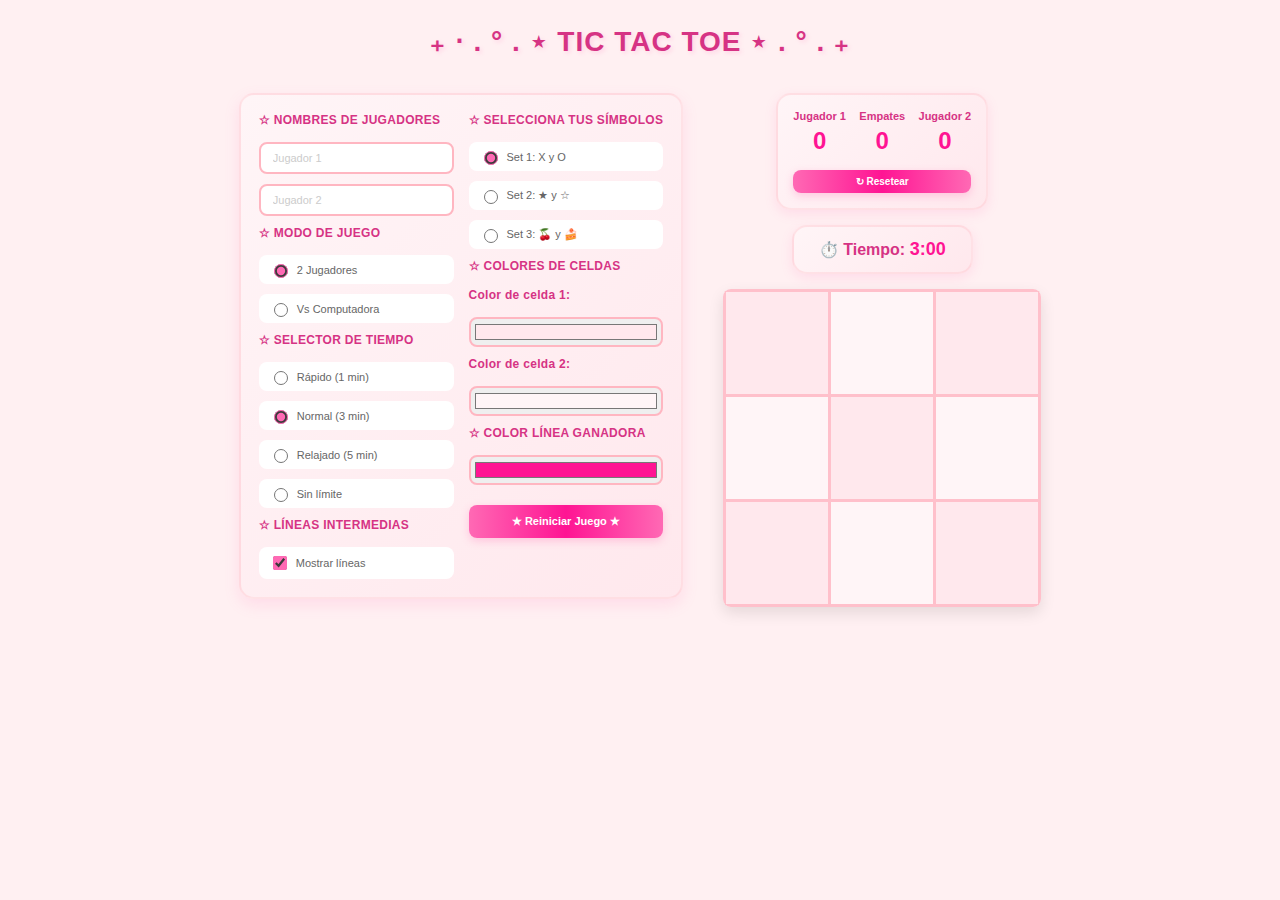
<file: index.html>
<!DOCTYPE html>
<html lang="es">

<head>
    <meta charset="UTF-8">
    <meta name="viewport" content="width=device-width, initial-scale=1.0">
    <title>Tic Tac Toe - lani ☆</title>
    <link rel="stylesheet" href="./css/styles.css">
    <script src="./js/functions.js" defer></script>
    <link rel="shortcut icon" href="./img/tictactoe.ico" />
</head>

<body>
    <h1>₊ ‧ . ° . ⋆ TIC TAC TOE ⋆ . ° . ₊</h1>

    <div class="container">

        <!-- Panel de opciones -->
        <div class="panel">
            <!-- Columna 1 -->
            <div class="panel-column">
                <p><strong>☆ NOMBRES DE JUGADORES</strong></p>
                <input type="text" id="nombreJugador1" placeholder="Jugador 1" maxlength="15" oninput="actualizarNombres()">
                <input type="text" id="nombreJugador2" placeholder="Jugador 2" maxlength="15" oninput="actualizarNombres()">

                <p><strong>☆ MODO DE JUEGO</strong></p>
                <label>
                    <input type="radio" name="modoJuego" value="2jugadores" checked onchange="cambiarModoJuego('2jugadores')">
                    2 Jugadores
                </label>
                <label>
                    <input type="radio" name="modoJuego" value="vsComputadora" onchange="cambiarModoJuego('vsComputadora')">
                    Vs Computadora
                </label>

                <p><strong>☆ SELECTOR DE TIEMPO</strong></p>
                <label>
                    <input type="radio" name="tiempoLimite" value="60" onchange="cambiarTiempoLimite(60)">
                    Rápido (1 min)
                </label>
                <label>
                    <input type="radio" name="tiempoLimite" value="180" checked onchange="cambiarTiempoLimite(180)">
                    Normal (3 min)
                </label>
                <label>
                    <input type="radio" name="tiempoLimite" value="300" onchange="cambiarTiempoLimite(300)">
                    Relajado (5 min)
                </label>
                <label>
                    <input type="radio" name="tiempoLimite" value="0" onchange="cambiarTiempoLimite(0)">
                    Sin límite
                </label>
                <p><strong>☆ LÍNEAS INTERMEDIAS</strong></p>
                <label>
                    <input type="checkbox" id="mostrarLineas" checked onchange="toggleLineas()">
                    Mostrar líneas
                </label>
            </div>

            <!-- Columna 2 -->
            <div class="panel-column">
                <p><strong>☆ SELECCIONA TUS SÍMBOLOS</strong></p>
                <label>
                    <input type="radio" name="imageSet" value="1" checked onchange="cambiarImagenes(1)">
                    Set 1: X y O
                </label>
                <label>
                    <input type="radio" name="imageSet" value="2" onchange="cambiarImagenes(2)">
                    Set 2: ★ y ☆
                </label>
                <label>
                    <input type="radio" name="imageSet" value="3" onchange="cambiarImagenes(3)">
                    Set 3: 🍒 y 🍰
                </label>

                <p><strong>☆ COLORES DE CELDAS</strong></p>
                <p>Color de celda 1:</p>
                <input type="color" id="colorCelda1" value="#ffe8ed" oninput="actualizarColoresCeldas()">
                <p>Color de celda 2:</p>
                <input type="color" id="colorCelda2" value="#fff5f7" oninput="actualizarColoresCeldas()">

                <p><strong>☆ COLOR LÍNEA GANADORA</strong></p>
                <input type="color" id="colorLineaGanadora" value="#ff1493">

                <button onclick="reiniciarJuego()">★ Reiniciar Juego ★</button>
            </div>
        </div>

        <!-- Sección derecha: Timer + Tablero -->
        <div class="board-section">
            <!-- Contador de victorias -->
            <div class="stats-container">
                <div class="stat-item">
                    <span class="stat-label" id="labelJugador1">Jugador 1</span>
                    <span class="stat-value" id="victoriasJ1">0</span>
                </div>
                <div class="stat-item empates">
                    <span class="stat-label">Empates</span>
                    <span class="stat-value" id="empates">0</span>
                </div>
                <div class="stat-item">
                    <span class="stat-label" id="labelJugador2">Jugador 2</span>
                    <span class="stat-value" id="victoriasJ2">0</span>
                </div>
                <button class="btn-reset-stats" onclick="resetearEstadisticas()">↻ Resetear</button>
            </div>

            <!-- Temporizador -->
            <div class="timer-container">
                <p><strong>⏱️ Tiempo:</strong> <span id="timer">3:00</span></p>
            </div>

            <!-- Tablero -->
            <div class="board-container">
                <table class="tablero">
                    <tr>
                        <td onclick="cellClick(this, 0)"></td>
                        <td onclick="cellClick(this, 1)"></td>
                        <td onclick="cellClick(this, 2)"></td>
                    </tr>
                    <tr>
                        <td onclick="cellClick(this, 3)"></td>
                        <td onclick="cellClick(this, 4)"></td>
                        <td onclick="cellClick(this, 5)"></td>
                    </tr>
                    <tr>
                        <td onclick="cellClick(this, 6)"></td>
                        <td onclick="cellClick(this, 7)"></td>
                        <td onclick="cellClick(this, 8)"></td>
                    </tr>
                </table>
                <canvas id="lineCanvas" class="line-canvas"></canvas>
            </div>
        </div>

    </div>

    <!-- Modal de Ganador -->
    <div id="modal-ganador" class="modal-overlay">
        <div class="modal-content">
            <h2 id="mensaje-ganador">¡Ganador! :3</h2>
            <div class="modal-buttons">
                <button onclick="cerrarModal()">Cerrar</button>
                <button onclick="reiniciarDesdeModal()">★ Reiniciar Juego ★</button>
            </div>
        </div>
    </div>

</body>

</html>
</file>
<file: css/styles.css>
/* ═══════════════════════════════════════════════════════
   ESTILOS GENERALES DEL BODY
   ═══════════════════════════════════════════════════════ */

/* Establece margen cero para eliminar espacios predeterminados del navegador */
body {
    margin: 0;
    /* Altura mínima del viewport para ocupar toda la pantalla */
    min-height: 100vh;
    /* Flexbox para centrar contenido vertical y horizontalmente */
    display: flex;
    flex-direction: column;
    justify-content: flex-start;
    align-items: center;
    /* Color de fondo rosa claro suave */
    background-color: rgb(255, 240, 242);
    /* Padding para evitar que el contenido toque los bordes */
    padding: 25px 10px 15px 10px;
    /* Box-sizing para incluir padding en el cálculo del ancho/alto */
    box-sizing: border-box;
    /* Posicionamiento relativo para elementos absolutos internos */
    position: relative;
}

/* ═══════════════════════════════════════════════════════
   TÍTULO PRINCIPAL
   ═══════════════════════════════════════════════════════ */

/* Estilos del encabezado principal */
h1 {
    /* Margen inferior grande para separar del contenido */
    margin: 0 0 35px 0;
    /* Color rosa intenso para el texto */
    color: #d63384;
    /* Fuente sans-serif para legibilidad */
    font-family: 'Arial', sans-serif;
    /* Tamaño de fuente grande para destacar */
    font-size: 28px;
    /* Grosor de fuente bold */
    font-weight: 700;
    /* Alineación centrada */
    text-align: center;
    /* Sombra de texto rosa suave para efecto de profundidad */
    text-shadow: 2px 2px 4px rgba(255, 105, 180, 0.2);
    /* Espaciado entre letras para elegancia */
    letter-spacing: 1px;
}

/* ═══════════════════════════════════════════════════════
   CONTENEDOR DEL TEMPORIZADOR (ENCIMA DEL TABLERO)
   ═══════════════════════════════════════════════════════ */

/* Contenedor del cronómetro posicionado encima del tablero */
.timer-container {
    /* Fondo degradado rosa claro */
    background: linear-gradient(135deg, #fff5f7 0%, #ffe8ed 100%);
    /* Padding interno para espaciado */
    padding: 12px 25px;
    /* Bordes redondeados suaves */
    border-radius: 15px;
    /* Sombra de caja rosa suave */
    box-shadow: 0 4px 12px rgba(255, 105, 180, 0.15);
    /* Borde rosa translúcido */
    border: 2px solid rgba(255, 182, 193, 0.3);
    /* Fuente sans-serif */
    font-family: 'Arial', sans-serif;
    /* Color de texto rosa */
    color: #d63384;
    /* Grosor de fuente semi-bold */
    font-weight: 600;
    /* Tamaño de fuente mediano */
    font-size: 16px;
    /* Centrar el texto */
    text-align: center;
    /* Margen inferior para separar del tablero */
    margin-bottom: 15px;
}

/* Estilos del texto del temporizador */
.timer-container p {
    /* Sin margen */
    margin: 0;
}

/* Estilos del número del temporizador */
.timer-container span {
    /* Grosor de fuente bold */
    font-weight: 700;
    /* Tamaño de fuente más grande */
    font-size: 18px;
    /* Color rosa intenso */
    color: #ff1493;
}

/* ═══════════════════════════════════════════════════════
   CONTENEDOR DE ESTADÍSTICAS (CONTADOR DE VICTORIAS)
   ═══════════════════════════════════════════════════════ */

/* Contenedor de estadísticas de victorias */
.stats-container {
    /* Fondo degradado rosa claro */
    background: linear-gradient(135deg, #fff5f7 0%, #ffe8ed 100%);
    /* Padding interno */
    padding: 15px;
    /* Bordes redondeados */
    border-radius: 15px;
    /* Sombra de caja rosa suave */
    box-shadow: 0 4px 12px rgba(255, 105, 180, 0.15);
    /* Borde rosa translúcido */
    border: 2px solid rgba(255, 182, 193, 0.3);
    /* Margen inferior para separar del timer */
    margin-bottom: 15px;
    /* Disposición grid de 3 columnas */
    display: grid;
    grid-template-columns: 1fr 1fr 1fr;
    /* Espaciado entre columnas */
    gap: 10px;
    /* Fuente sans-serif */
    font-family: 'Arial', sans-serif;
}

/* Item individual de estadística */
.stat-item {
    /* Disposición vertical */
    display: flex;
    flex-direction: column;
    /* Alineación centrada */
    align-items: center;
    /* Espaciado entre elementos */
    gap: 5px;
}

/* Label de la estadística */
.stat-label {
    /* Tamaño de fuente pequeño */
    font-size: 11px;
    /* Color rosa */
    color: #d63384;
    /* Grosor semi-bold */
    font-weight: 600;
    /* Alineación centrada */
    text-align: center;
}

/* Valor de la estadística */
.stat-value {
    /* Tamaño de fuente grande */
    font-size: 24px;
    /* Grosor bold */
    font-weight: 700;
    /* Color rosa intenso */
    color: #ff1493;
}

/* Botón de resetear estadísticas */
.btn-reset-stats {
    /* Ocupar las 3 columnas */
    grid-column: 1 / -1;
    /* Padding reducido */
    padding: 6px 12px;
    /* Tamaño de fuente pequeño */
    font-size: 10px;
    /* Margen superior */
    margin-top: 5px;
    /* Sin margen superior adicional (override del botón general) */
    margin-top: 5px !important;
}

/* ═══════════════════════════════════════════════════════
   CONTENEDOR PRINCIPAL
   ═══════════════════════════════════════════════════════ */

/* Contenedor flex principal que contiene panel y tablero */
.container {
    /* Disposición flex horizontal */
    display: flex;
    /* Espaciado entre elementos hijos */
    gap: 40px;
    /* Ancho máximo para no exceder en pantallas grandes */
    max-width: 900px;
    /* Ancho del 85% del viewport */
    width: 85%;
    /* Centrar contenido horizontalmente */
    justify-content: center;
    /* Alineación centrada vertical */
    align-items: flex-start;
}

/* ═══════════════════════════════════════════════════════
   PANEL DE OPCIONES LATERAL (2 COLUMNAS)
   ═══════════════════════════════════════════════════════ */

/* Panel de controles izquierdo */
.panel {
    /* Disposición en grid de 2 columnas */
    display: grid;
    grid-template-columns: 1fr 1fr;
    /* Espaciado entre columnas */
    gap: 15px;
    /* Fuente sans-serif */
    font-family: 'Arial', sans-serif;
    /* Ancho mínimo para mantener estructura */
    min-width: 380px;
    /* Fondo degradado rosa claro */
    background: linear-gradient(135deg, #fff5f7 0%, #ffe8ed 100%);
    /* Padding interno */
    padding: 18px;
    /* Bordes redondeados */
    border-radius: 15px;
    /* Sombra de caja rosa suave */
    box-shadow: 0 6px 15px rgba(255, 105, 180, 0.15);
    /* Borde rosa translúcido */
    border: 2px solid rgba(255, 182, 193, 0.3);
    /* Altura automática para ajustarse al contenido */
    height: auto;
    /* Altura máxima para mantener proporción */
    max-height: 550px;
    /* Scroll automático si el contenido excede */
    overflow-y: auto;
    /* Alineación del contenido */
    align-content: start;
}

/* Columnas dentro del panel */
.panel-column {
    /* Disposición vertical de elementos */
    display: flex;
    flex-direction: column;
    /* Espaciado entre elementos internos */
    gap: 10px;
}

/* Párrafos dentro del panel */
.panel p {
    /* Margen inferior pequeño */
    margin: 0 0 5px 0;
    /* Color rosa intenso */
    color: #d63384;
    /* Grosor de fuente semi-bold */
    font-weight: 600;
    /* Tamaño de fuente pequeño */
    font-size: 12px;
    /* Espaciado entre letras */
    letter-spacing: 0.3px;
}

/* Labels para radio buttons y checkboxes */
.panel label {
    /* Disposición flex para alinear elementos */
    display: flex;
    align-items: center;
    /* Tamaño de fuente pequeño */
    font-size: 11px;
    /* Espaciado entre checkbox/radio y texto */
    gap: 6px;
    /* Padding interno */
    padding: 6px 10px;
    /* Fondo blanco */
    background-color: white;
    /* Bordes redondeados */
    border-radius: 8px;
    /* Cursor pointer para indicar interactividad */
    cursor: pointer;
    /* Transición suave en hover */
    transition: all 0.3s ease;
    /* Color de texto gris */
    color: #666;
}

/* Efecto hover en labels */
.panel label:hover {
    /* Cambio de color de fondo en hover */
    background-color: #fff0f5;
    /* Desplazamiento horizontal en hover */
    transform: translateX(3px);
}

/* Radio buttons dentro del panel */
.panel input[type="radio"] {
    /* Color de acento rosa */
    accent-color: #ff69b4;
    /* Cursor pointer */
    cursor: pointer;
    /* Ancho del radio button */
    width: 14px;
    /* Alto del radio button */
    height: 14px;
}

/* Checkboxes dentro del panel */
.panel input[type="checkbox"] {
    /* Color de acento rosa */
    accent-color: #ff69b4;
    /* Cursor pointer */
    cursor: pointer;
    /* Ancho del checkbox */
    width: 14px;
    /* Alto del checkbox */
    height: 14px;
}

/* Color pickers dentro del panel */
.panel input[type="color"] {
    /* Ancho completo del contenedor */
    width: 100%;
    /* Altura del selector */
    height: 30px;
    /* Borde rosa claro */
    border: 2px solid #ffb6c1;
    /* Bordes redondeados */
    border-radius: 8px;
    /* Cursor pointer */
    cursor: pointer;
    /* Transición suave en hover */
    transition: transform 0.2s ease;
}

/* Efecto hover en color pickers */
.panel input[type="color"]:hover {
    /* Escala ligeramente mayor en hover */
    transform: scale(1.05);
}

/* Inputs de texto para nombres de jugadores */
.panel input[type="text"] {
    /* Ancho completo del contenedor */
    width: 100%;
    /* Padding interno */
    padding: 8px 12px;
    /* Borde rosa claro */
    border: 2px solid #ffb6c1;
    /* Bordes redondeados */
    border-radius: 8px;
    /* Fuente sans-serif */
    font-family: 'Arial', sans-serif;
    /* Tamaño de fuente */
    font-size: 11px;
    /* Color de texto */
    color: #666;
    /* Transición suave */
    transition: all 0.3s ease;
    /* Box-sizing para incluir padding */
    box-sizing: border-box;
}

/* Efecto focus en inputs de texto */
.panel input[type="text"]:focus {
    /* Borde rosa intenso al hacer focus */
    border-color: #ff69b4;
    /* Outline ninguno para evitar el predeterminado del navegador */
    outline: none;
    /* Sombra rosa suave */
    box-shadow: 0 0 0 3px rgba(255, 105, 180, 0.1);
}

/* Placeholder de inputs de texto */
.panel input[type="text"]::placeholder {
    /* Color gris claro para placeholder */
    color: #ccc;
}

/* ═══════════════════════════════════════════════════════
   CONTENEDOR DEL TABLERO
   ═══════════════════════════════════════════════════════ */

/* Contenedor derecho que agrupa timer y tablero */
.board-section {
    /* Disposición vertical */
    display: flex;
    flex-direction: column;
    /* Alineación centrada */
    align-items: center;
}

/* Contenedor del tablero y canvas de línea */
.board-container {
    /* Posicionamiento relativo para canvas absoluto */
    position: relative;
    /* Inline-block para ajustar al contenido */
    display: inline-block;
}

/* ═══════════════════════════════════════════════════════
   TABLERO DE JUEGO
   ═══════════════════════════════════════════════════════ */

/* Tabla del tablero de Tic Tac Toe */
.tablero {
    /* Colapsar bordes para evitar espacios dobles */
    border-collapse: collapse;
    /* Sombra de caja sutil */
    box-shadow: 0 6px 15px rgba(0, 0, 0, 0.1);
    /* Bordes redondeados */
    border-radius: 8px;
    /* Ocultar contenido que exceda los bordes redondeados */
    overflow: hidden;
    /* Fondo blanco */
    background-color: white;
    /* Posicionamiento relativo */
    position: relative;
    /* Z-index para estar debajo del canvas */
    z-index: 1;
}

/* Celdas del tablero */
.tablero td {
    /* Ancho de celda */
    width: 100px;
    /* Alto de celda */
    height: 100px;
    /* Borde rosa claro */
    border: 3px solid pink;
    /* Cursor pointer para indicar clickeable */
    cursor: pointer;
    /* Tamaño de fuente grande para símbolos */
    font-size: 60px;
    /* Alineación centrada del texto */
    text-align: center;
    /* Alineación vertical centrada */
    vertical-align: middle;
    /* Posicionamiento relativo para pseudo-elementos */
    position: relative;
    /* Transición suave en hover y cambio de color */
    transition: all 0.2s ease, background-color 0s;
    /* Grosor de fuente bold */
    font-weight: bold;
}

/* Colores alternados de celdas - celda 1 */
.tablero td:nth-child(odd) {
    background-color: #ffe8ed;
}

/* Colores alternados de celdas - celda 2 */
.tablero td:nth-child(even) {
    background-color: #fff5f7;
}

/* Efecto hover en celdas vacías */
.tablero td:not(.ocupada):hover {
    /* Reducir opacidad */
    opacity: 0.8;
    /* Escalar ligeramente */
    transform: scale(1.05);
}

/* Estilo para celdas ocupadas */
.tablero td.ocupada {
    /* Cursor no permitido */
    cursor: not-allowed;
}

/* Clase para ocultar bordes cuando se desactivan líneas */
.tablero.sin-lineas td {
    border: none;
}

/* ═══════════════════════════════════════════════════════
   CANVAS PARA LÍNEA GANADORA
   ═══════════════════════════════════════════════════════ */

/* Canvas para dibujar la línea ganadora */
.line-canvas {
    /* Posicionamiento absoluto sobre el tablero */
    position: absolute;
    /* Alineado arriba */
    top: 0;
    /* Alineado izquierda */
    left: 0;
    /* Z-index alto para estar sobre el tablero */
    z-index: 10;
    /* Eventos pointer no afectan al canvas */
    pointer-events: none;
}

/* ═══════════════════════════════════════════════════════
   BOTONES
   ═══════════════════════════════════════════════════════ */

/* Estilo para todos los botones */
button {
    /* Padding interno */
    padding: 10px 16px;
    /* Tamaño de fuente */
    font-size: 11px;
    /* Fondo degradado rosa */
    background: linear-gradient(90deg, #ff69b4 0%, #ff1493 50%, #ff69b4 100%);
    /* Color de texto blanco */
    color: white;
    /* Sin borde */
    border: none;
    /* Bordes redondeados */
    border-radius: 8px;
    /* Cursor pointer */
    cursor: pointer;
    /* Grosor de fuente semi-bold */
    font-weight: 600;
    /* Transición suave */
    transition: all 0.3s ease;
    /* Sombra de caja rosa */
    box-shadow: 0 3px 8px rgba(255, 105, 180, 0.3);
    /* Ancho completo en el panel */
    width: 100%;
    /* Margen superior para separación */
    margin-top: 10px;
}

/* Efecto hover en botones */
button:hover {
    /* Desplazamiento hacia arriba */
    transform: translateY(-2px);
    /* Sombra más pronunciada */
    box-shadow: 0 5px 12px rgba(255, 105, 180, 0.4);
}

/* Efecto active (click) en botones */
button:active {
    /* Retornar posición original */
    transform: translateY(0);
}

/* ═══════════════════════════════════════════════════════
   MODAL DE GANADOR (NOTIFICACIÓN CENTRADA)
   ═══════════════════════════════════════════════════════ */

/* Overlay oscuro que difumina el fondo */
.modal-overlay {
    /* Posicionamiento fijo para cubrir toda la pantalla */
    position: fixed;
    /* Posicionado desde arriba */
    top: 0;
    /* Posicionado desde la izquierda */
    left: 0;
    /* Ancho completo */
    width: 100%;
    /* Alto completo */
    height: 100%;
    /* Fondo negro semi-transparente para difuminar */
    background-color: rgba(0, 0, 0, 0.6);
    /* Backdrop blur para efecto de difuminado */
    backdrop-filter: blur(5px);
    /* Flexbox para centrar contenido */
    display: flex;
    justify-content: center;
    align-items: center;
    /* Z-index muy alto para estar sobre todo */
    z-index: 1000;
    /* Inicialmente oculto */
    display: none;
}

/* Modal visible */
.modal-overlay.mostrar {
    /* Mostrar como flex */
    display: flex;
}

/* Contenido del modal */
.modal-content {
    /* Fondo blanco con gradiente rosa */
    background: linear-gradient(135deg, #ffffff 0%, #fff0f5 100%);
    /* Padding interno generoso */
    padding: 40px 50px;
    /* Bordes redondeados grandes */
    border-radius: 20px;
    /* Sombra de caja rosa grande */
    box-shadow: 0 10px 30px rgba(255, 105, 180, 0.3);
    /* Borde rosa */
    border: 3px solid #ff69b4;
    /* Alineación centrada del texto */
    text-align: center;
    /* Ancho mínimo */
    min-width: 350px;
    /* Animación de entrada */
    animation: modalAppear 0.4s ease-out;
}

/* Título del mensaje de ganador en el modal */
.modal-content h2 {
    /* Color rosa intenso */
    color: #ff1493;
    /* Fuente sans-serif */
    font-family: 'Arial', sans-serif;
    /* Tamaño de fuente grande */
    font-size: 32px;
    /* Grosor de fuente bold */
    font-weight: 700;
    /* Margen inferior */
    margin: 0 0 30px 0;
    /* Sombra de texto */
    text-shadow: 2px 2px 4px rgba(255, 105, 180, 0.3);
}

/* Contenedor de botones del modal */
.modal-buttons {
    /* Disposición flex horizontal */
    display: flex;
    /* Espaciado entre botones */
    gap: 15px;
    /* Centrar botones */
    justify-content: center;
}

/* Botones dentro del modal */
.modal-buttons button {
    /* Ancho automático (no completo) */
    width: auto;
    /* Padding horizontal mayor */
    padding: 12px 25px;
    /* Tamaño de fuente normal */
    font-size: 14px;
    /* Sin margen superior */
    margin-top: 0;
}

/* ═══════════════════════════════════════════════════════
   ANIMACIÓN DEL MODAL
   ═══════════════════════════════════════════════════════ */

/* Animación de aparición del modal */
@keyframes modalAppear {
    /* Estado inicial */
    0% {
        /* Escala pequeña */
        transform: scale(0.7);
        /* Opacidad cero */
        opacity: 0;
    }
    /* Estado final */
    100% {
        /* Escala normal */
        transform: scale(1);
        /* Opacidad completa */
        opacity: 1;
    }
}

/* ═══════════════════════════════════════════════════════
   RESPONSIVE DESIGN
   ═══════════════════════════════════════════════════════ */

/* Media query para pantallas pequeñas */
@media (max-width: 768px) {
    /* Panel en columna única en móviles */
    .panel {
        grid-template-columns: 1fr;
        min-width: auto;
    }
    
    /* Timer más pequeño en móviles */
    .timer-container {
        top: 60px;
        right: 10px;
        padding: 8px 15px;
        font-size: 14px;
    }
    
    /* Contenedor en columna en móviles */
    .container {
        flex-direction: column;
        align-items: center;
    }
}
</file>
